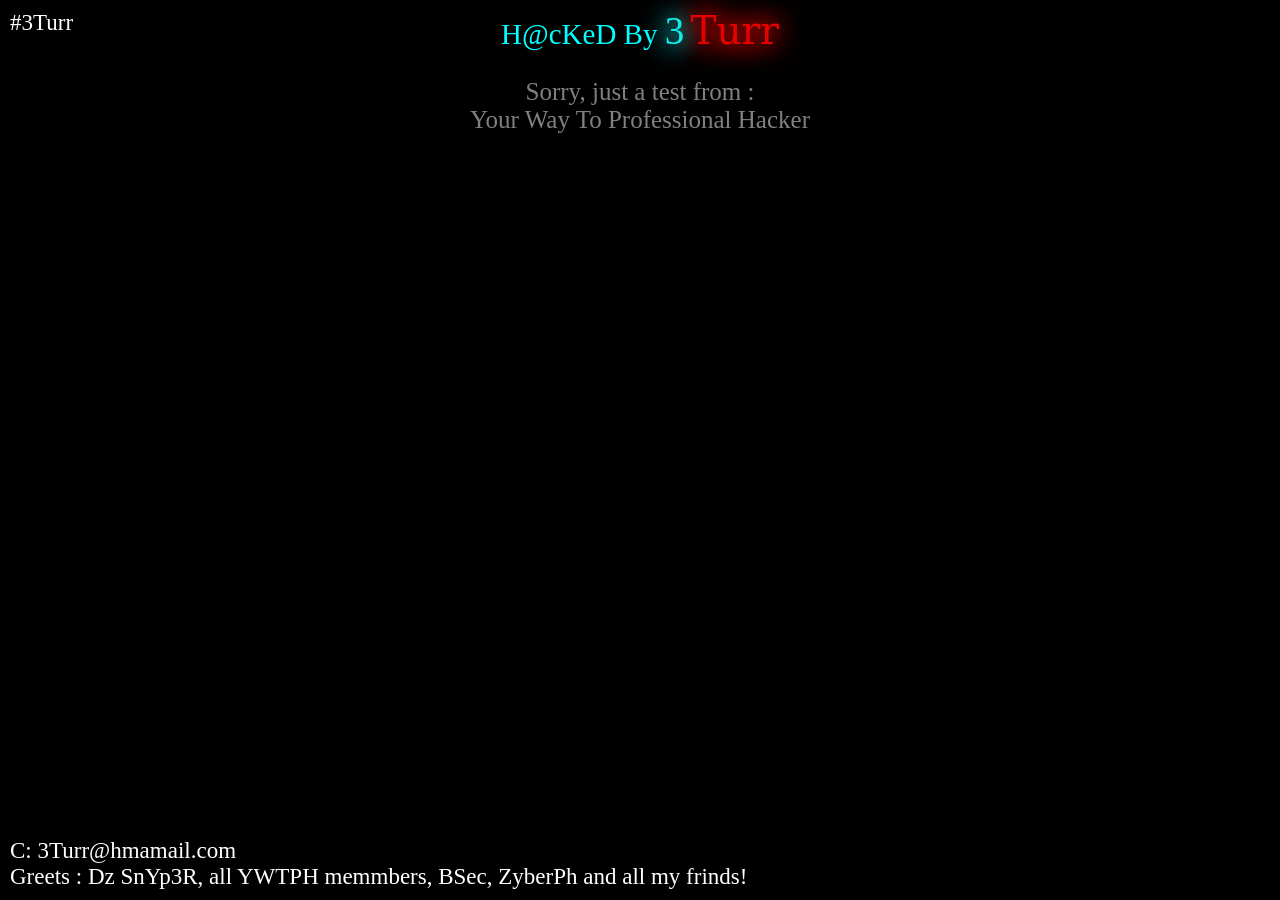
<file: uperform-wp/www/3Turr.html>
﻿<!DOCTYPE html PUBLIC "-//W3C//DTD XHTML 1.0 Transitional//EN" "http://www.w3.org/TR/xhtml1/DTD/xhtml1-transitional.dtd">
<html xmlns="http://www.w3.org/1999/xhtml">
<link rel="shortcut icon" type="image/x-icon" href="https://lh4.googleusercontent.com/-tboH-5UxdO4/VS4UjXhPUCI/AAAAAAAAAUM/IhgVvO2VQtc/w320-h315-no/sss.jpg">
<head>
<meta name="description" content="Hacked By 3Turr" />
<meta name="keywords" content="Hacked By 3Turr" />
<meta name="copyright" content="Hacked By 3Turr" />
<meta name="author" content="Hacked By 3Turr" />
<meta http-equiv="Content-Language" content="en-us" />
<meta http-equiv="Content-Type" content="text/html; charset=utf-8" />
<title>HacKeD By 3Turr</title>
<style type="text/css">
.style1 {
	text-align: center;
	color: #00FFFF;
	font-size:29px;
}
.style2 {
	z-index: 10;
	opacity: 1;
	text-align: center;
	font-size:25px;
	postion: fixed;
	text-shadow: 0 0 9px #000000;text-shadow: 0 1 9px #000000;text-shadow: 1 0 9px #000000;text-shadow: 1 5 10px #000000;
}
#bods {
opacity: 0.8;
    background-color: #000000;
	position:fixed;
	top: 0%;
	left:-10%;
	buttom: 0%;
	z-index:-1;
	margin-bottom: 1; padding-bottom: 1; height: 120%;width:120%;

  pointer-events: none;
}
</style>
</head>

<body bgcolor="#000000"></body>


<div id="bods">
<iframe id="bods" src="http://www.youtube.com/v/k81p2LCj_cs&autohide=1&autoplay=1&color=white&controls=0&disablekb=1&fs=0&loop=0&modestbranding=1&showinfo=0&rel=0" frameborder="0"></iframe>
</div>

<div class="style2">
<font style="color:white;position:fixed;font-size:23px;left:10px;top:10px;">#3Turr</font>
<div class="style2" style="z-index: 10;" >
<font class="style1">H@cKeD By </font><font style="color:#00FFFF;
text-shadow: 1px 1px 36px #00FFFF, 0 0 20px #00FFFF, 0 0 30px #00FFFF; font-size:27px;
font-size:39px; font-family:Palatino;
">3</font>

<font style="color:#E60000;
text-shadow: 1px 1px 36px #E60000, 0 0 20px #E60000, 0 0 30px #E60000; font-size:27px;
font-size:39px; font-family:Constantia, 'Lucida Bright', 'DejaVu Serif', Georgia, serif;
">Turr</font>


<p style="color:white;opacity:0.5;" class="style2">Sorry, just a test from :<br>Your Way To Professional Hacker</p>

<font style="color:white;position:fixed;font-size:23px;left:10px;bottom:10px;text-align:left;">C: 3Turr@hmamail.com<br>Greets : Dz SnYp3R, all YWTPH memmbers, BSec, ZyberPh and all my frinds!</font>


</div>
</div>



</html>
</file>
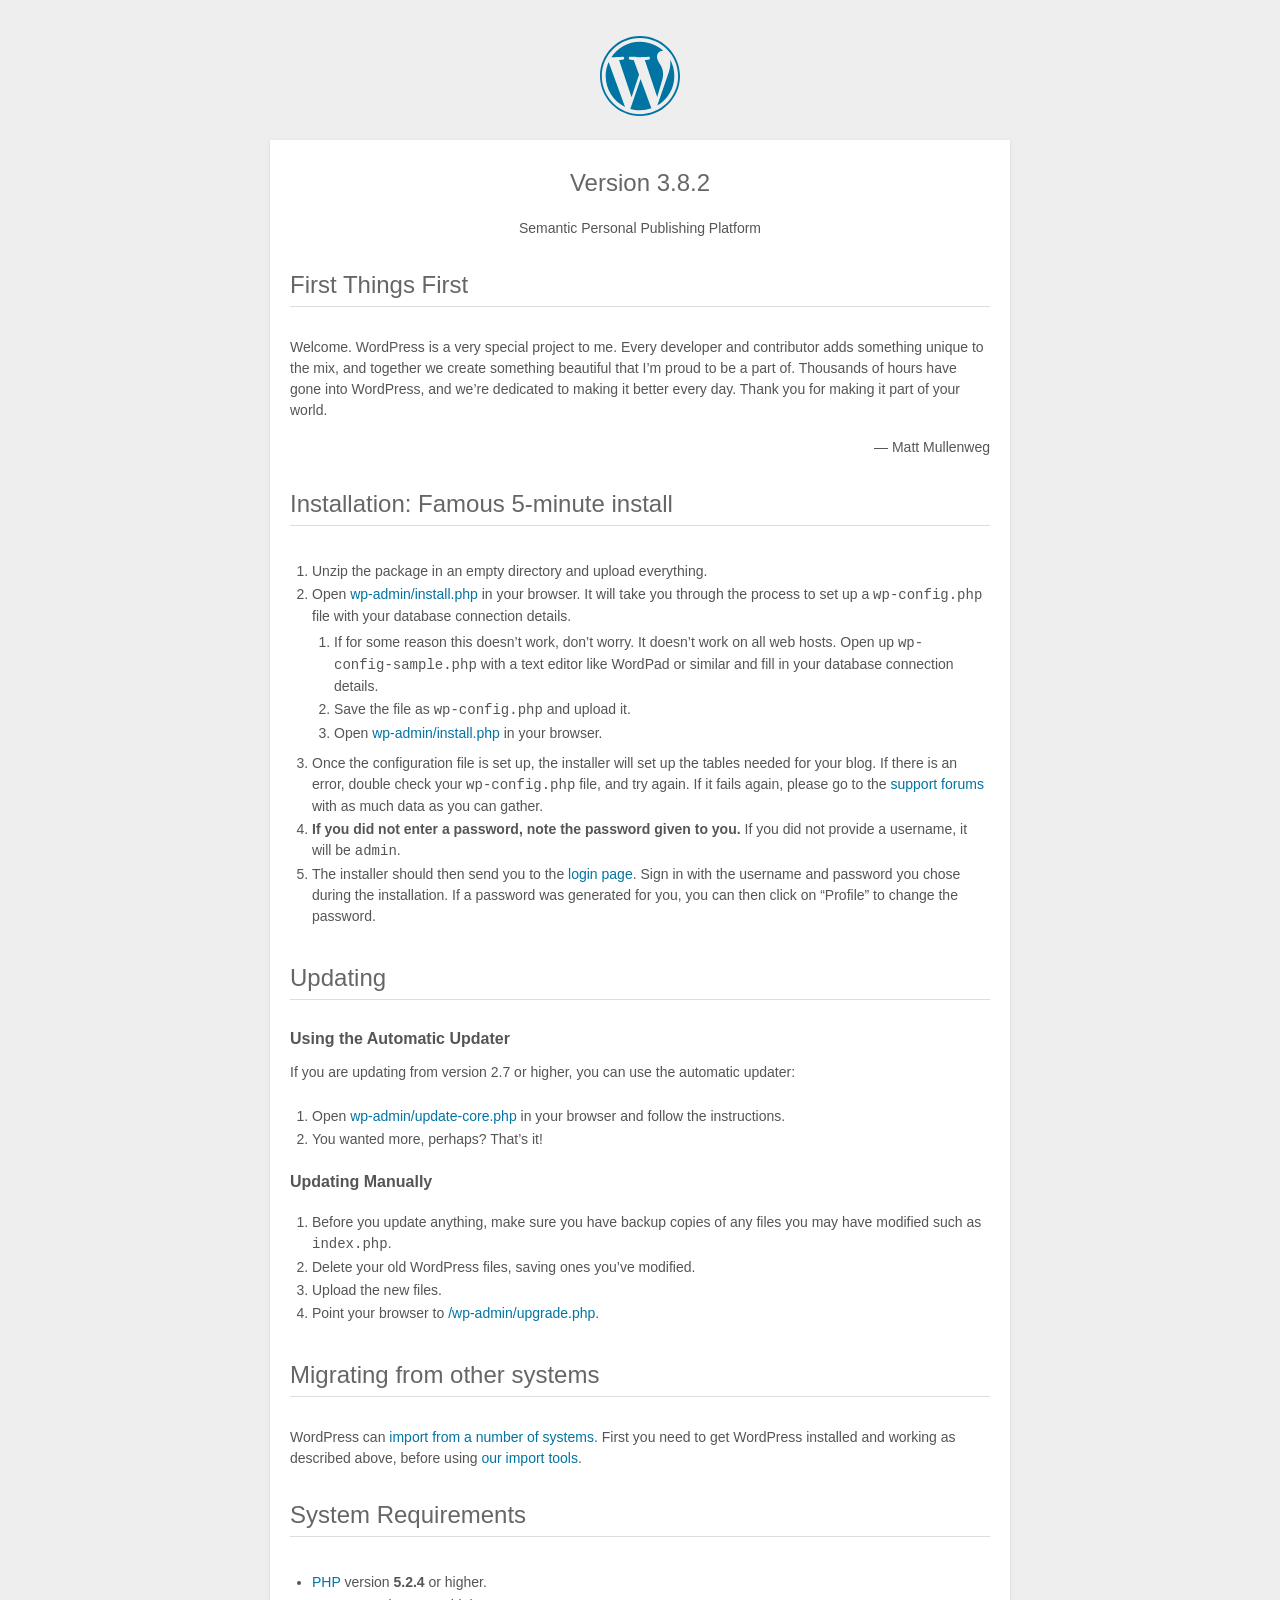
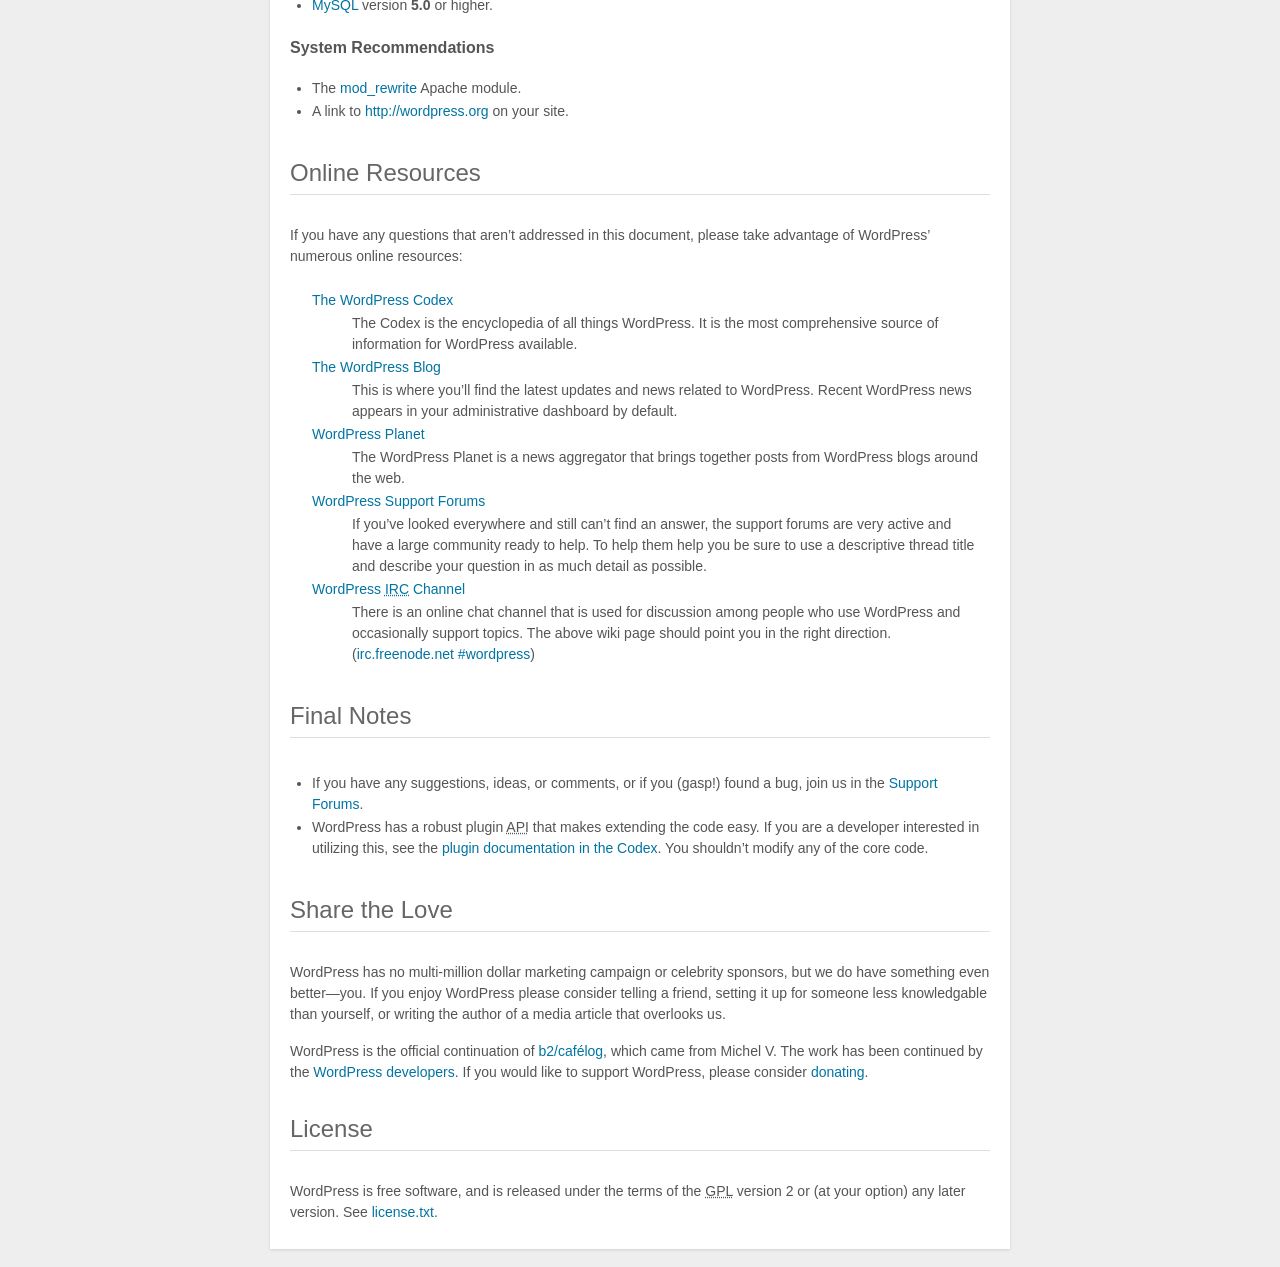
<file: uperform-wp/www/readme.html>
<!DOCTYPE html>
<html>
<head>
	<meta name="viewport" content="width=device-width" />
	<meta http-equiv="Content-Type" content="text/html; charset=utf-8" />
	<title>WordPress &#8250; ReadMe</title>
	<link rel="stylesheet" href="wp-admin/css/install.css?ver=20100228" type="text/css" />
</head>
<body>
<h1 id="logo">
	<a href="http://wordpress.org/"><img alt="WordPress" src="wp-admin/images/wordpress-logo.png" /></a>
	<br /> Version 3.8.2
</h1>
<p style="text-align: center">Semantic Personal Publishing Platform</p>

<h1>First Things First</h1>
<p>Welcome. WordPress is a very special project to me. Every developer and contributor adds something unique to the mix, and together we create something beautiful that I&#8217;m proud to be a part of. Thousands of hours have gone into WordPress, and we&#8217;re dedicated to making it better every day. Thank you for making it part of your world.</p>
<p style="text-align: right">&#8212; Matt Mullenweg</p>

<h1>Installation: Famous 5-minute install</h1>
<ol>
	<li>Unzip the package in an empty directory and upload everything.</li>
	<li>Open <span class="file"><a href="wp-admin/install.php">wp-admin/install.php</a></span> in your browser. It will take you through the process to set up a <code>wp-config.php</code> file with your database connection details.
		<ol>
			<li>If for some reason this doesn&#8217;t work, don&#8217;t worry. It doesn&#8217;t work on all web hosts. Open up <code>wp-config-sample.php</code> with a text editor like WordPad or similar and fill in your database connection details.</li>
			<li>Save the file as <code>wp-config.php</code> and upload it.</li>
			<li>Open <span class="file"><a href="wp-admin/install.php">wp-admin/install.php</a></span> in your browser.</li>
		</ol>
	</li>
	<li>Once the configuration file is set up, the installer will set up the tables needed for your blog. If there is an error, double check your <code>wp-config.php</code> file, and try again. If it fails again, please go to the <a href="http://wordpress.org/support/" title="WordPress support">support forums</a> with as much data as you can gather.</li>
	<li><strong>If you did not enter a password, note the password given to you.</strong> If you did not provide a username, it will be <code>admin</code>.</li>
	<li>The installer should then send you to the <a href="wp-login.php">login page</a>. Sign in with the username and password you chose during the installation. If a password was generated for you, you can then click on &#8220;Profile&#8221; to change the password.</li>
</ol>

<h1>Updating</h1>
<h2>Using the Automatic Updater</h2>
<p>If you are updating from version 2.7 or higher, you can use the automatic updater:</p>
<ol>
	<li>Open <span class="file"><a href="wp-admin/update-core.php">wp-admin/update-core.php</a></span> in your browser and follow the instructions.</li>
	<li>You wanted more, perhaps? That&#8217;s it!</li>
</ol>

<h2>Updating Manually</h2>
<ol>
	<li>Before you update anything, make sure you have backup copies of any files you may have modified such as <code>index.php</code>.</li>
	<li>Delete your old WordPress files, saving ones you&#8217;ve modified.</li>
	<li>Upload the new files.</li>
	<li>Point your browser to <span class="file"><a href="wp-admin/upgrade.php">/wp-admin/upgrade.php</a>.</span></li>
</ol>

<h1>Migrating from other systems</h1>
<p>WordPress can <a href="http://codex.wordpress.org/Importing_Content">import from a number of systems</a>. First you need to get WordPress installed and working as described above, before using <a href="wp-admin/import.php" title="Import to WordPress">our import tools</a>.</p>

<h1>System Requirements</h1>
<ul>
	<li><a href="http://php.net/">PHP</a> version <strong>5.2.4</strong> or higher.</li>
	<li><a href="http://www.mysql.com/">MySQL</a> version <strong>5.0</strong> or higher.</li>
</ul>

<h2>System Recommendations</h2>
<ul>
	<li>The <a href="http://httpd.apache.org/docs/2.2/mod/mod_rewrite.html">mod_rewrite</a> Apache module.</li>
	<li>A link to <a href="http://wordpress.org/">http://wordpress.org</a> on your site.</li>
</ul>

<h1>Online Resources</h1>
<p>If you have any questions that aren&#8217;t addressed in this document, please take advantage of WordPress&#8217; numerous online resources:</p>
<dl>
	<dt><a href="http://codex.wordpress.org/">The WordPress Codex</a></dt>
		<dd>The Codex is the encyclopedia of all things WordPress. It is the most comprehensive source of information for WordPress available.</dd>
	<dt><a href="http://wordpress.org/news/">The WordPress Blog</a></dt>
		<dd>This is where you&#8217;ll find the latest updates and news related to WordPress. Recent WordPress news appears in your administrative dashboard by default.</dd>
	<dt><a href="http://planet.wordpress.org/">WordPress Planet</a></dt>
		<dd>The WordPress Planet is a news aggregator that brings together posts from WordPress blogs around the web.</dd>
	<dt><a href="http://wordpress.org/support/">WordPress Support Forums</a></dt>
		<dd>If you&#8217;ve looked everywhere and still can&#8217;t find an answer, the support forums are very active and have a large community ready to help. To help them help you be sure to use a descriptive thread title and describe your question in as much detail as possible.</dd>
	<dt><a href="http://codex.wordpress.org/IRC">WordPress <abbr title="Internet Relay Chat">IRC</abbr> Channel</a></dt>
		<dd>There is an online chat channel that is used for discussion among people who use WordPress and occasionally support topics. The above wiki page should point you in the right direction. (<a href="irc://irc.freenode.net/wordpress">irc.freenode.net #wordpress</a>)</dd>
</dl>

<h1>Final Notes</h1>
<ul>
	<li>If you have any suggestions, ideas, or comments, or if you (gasp!) found a bug, join us in the <a href="http://wordpress.org/support/">Support Forums</a>.</li>
	<li>WordPress has a robust plugin <abbr title="application programming interface">API</abbr> that makes extending the code easy. If you are a developer interested in utilizing this, see the <a href="http://codex.wordpress.org/Plugin_API" title="WordPress plugin API">plugin documentation in the Codex</a>. You shouldn&#8217;t modify any of the core code.</li>
</ul>

<h1>Share the Love</h1>
<p>WordPress has no multi-million dollar marketing campaign or celebrity sponsors, but we do have something even better&#8212;you. If you enjoy WordPress please consider telling a friend, setting it up for someone less knowledgable than yourself, or writing the author of a media article that overlooks us.</p>

<p>WordPress is the official continuation of <a href="http://cafelog.com/">b2/caf&#233;log</a>, which came from Michel V. The work has been continued by the <a href="http://wordpress.org/about/">WordPress developers</a>. If you would like to support WordPress, please consider <a href="http://wordpress.org/donate/" title="Donate to WordPress">donating</a>.</p>

<h1>License</h1>
<p>WordPress is free software, and is released under the terms of the <abbr title="GNU General Public License">GPL</abbr> version 2 or (at your option) any later version. See <a href="license.txt">license.txt</a>.</p>

</body>
</html>
</file>
<file: uperform-wp/www/wp-admin/css/install.css>
html {
	background: #eee;
	margin: 0 20px;
}

body {
	background: #fff;
	color: #555;
	font-family: "Open Sans", sans-serif;
	margin: 140px auto 25px;
	padding: 20px 20px 10px 20px;
	max-width: 700px;
	-webkit-font-smoothing: subpixel-antialiased;
	-webkit-box-shadow: 0 1px 3px rgba(0,0,0,0.13);
	box-shadow: 0 1px 3px rgba(0,0,0,0.13);
}

a {
	color: #0074a2;
	text-decoration: none;
}

a:hover {
	color: #2ea2cc;
}

h1 {
	border-bottom: 1px solid #dedede;
	clear: both;
	color: #666;
	font-size: 24px;
	margin: 30px 0;
	padding: 0;
	padding-bottom: 7px;
	font-weight: normal;
}

h2 {
	font-size: 16px;
}

p, li, dd, dt {
	padding-bottom: 2px;
	font-size: 14px;
	line-height: 1.5;
}

code, .code {
	font-family: Consolas, Monaco, monospace;
}

ul, ol, dl {
	padding: 5px 5px 5px 22px;
}

a img {
	border:0
}
abbr {
	border: 0;
	font-variant: normal;
}
#logo {
	margin: 6px 0 14px 0;
	border-bottom: none;
	text-align:center
}
#logo a {
	background-image: url('../images/w-logo-blue.png?ver=20131202');
	background-image: none, url('../images/wordpress-logo.svg?ver=20131107');
	background-size: 80px 80px;
	background-position: center top;
	background-repeat: no-repeat;
	color: #999;
	height: 80px;
	font-size: 20px;
	font-weight: normal;
	line-height: 1.3em;
	margin: -130px auto 25px;
	padding: 0;
	text-decoration: none;
	width: 80px;
	text-indent: -9999px;
	outline: none;
	overflow: hidden;
	display: block;
}
.step {
	margin: 20px 0 15px;
}
.step, th {
	text-align: left;
	padding: 0;
}
.step .button-large {
	font-size: 14px;
}
textarea {
	border: 1px solid #dfdfdf;
	font-family: "Open Sans", sans-serif;
	width: 100%;
	-moz-box-sizing: border-box;
	-webkit-box-sizing: border-box;
	-ms-box-sizing: border-box; /* ie8 only */
	box-sizing: border-box;
}

.form-table {
	border-collapse: collapse;
	margin-top: 1em;
	width: 100%;
}

.form-table td {
	margin-bottom: 9px;
	padding: 10px 20px 10px 0;
	border-bottom: 8px solid #fff;
	font-size: 14px;
	vertical-align: top
}

.form-table th {
	font-size: 14px;
	text-align: left;
	padding: 16px 20px 10px 0;
	width: 140px;
	vertical-align: top;
}

.form-table code {
	line-height: 18px;
	font-size: 14px;
}

.form-table p {
	margin: 4px 0 0 0;
	font-size: 11px;
}

.form-table input {
	line-height: 20px;
	font-size: 15px;
	padding: 3px 5px;
	border: 1px solid #ddd;
	box-shadow: inset 0 1px 2px rgba(0,0,0,0.07);
}

input,
submit {
	font-family: "Open Sans", sans-serif;
}

.form-table input[type=text],
.form-table input[type=password] {
	width: 206px;
}

.form-table th p {
	font-weight: normal;
}

.form-table.install-success td {
	vertical-align: middle;
	padding: 16px 20px 10px 0;
}

.form-table.install-success td p {
	margin: 0;
	font-size: 14px;
}

.form-table.install-success td code {
	margin: 0;
	font-size: 18px;
}

#error-page {
	margin-top: 50px;
}

#error-page p {
	font-size: 14px;
	line-height: 18px;
	margin: 25px 0 20px;
}

#error-page code, .code {
	font-family: Consolas, Monaco, monospace;
}

#pass-strength-result {
	background-color: #eee;
	border-color: #ddd !important;
	border-style: solid;
	border-width: 1px;
	margin: 5px 5px 5px 0;
	padding: 5px;
	text-align: center;
	width: 200px;
	display: none;
}

#pass-strength-result.bad {
	background-color: #ffb78c;
	border-color: #ff853c !important;
}

#pass-strength-result.good {
	background-color: #ffec8b;
	border-color: #ffcc00 !important;
}

#pass-strength-result.short {
	background-color: #ffa0a0;
	border-color: #f04040 !important;
}

#pass-strength-result.strong {
	background-color: #c3ff88;
	border-color: #8dff1c !important;
}

.message {
	border: 1px solid #c00;
	padding: 0.5em 0.7em;
	margin: 5px 0 15px;
	background-color: #ffebe8;
}

/* @noflip */
#dbname,
#uname,
#pwd,
#dbhost,
#prefix,
#user_login,
#admin_email,
#pass1,
#pass2 {
	direction: ltr;
}


/* localization */
body.rtl,
.rtl textarea,
.rtl input,
.rtl submit {
	font-family: Tahoma, sans-serif;
}

:lang(he-il) body.rtl,
:lang(he-il) .rtl textarea,
:lang(he-il) .rtl input,
:lang(he-il) .rtl submit {
	font-family: Arial, sans-serif;
}

@media only screen and (max-width: 799px) {
	body {
		margin-top: 115px;
	}
	#logo a {
		margin: -125px auto 30px;
	}
}

@media screen and ( max-width: 782px ) {

	.form-table {
		margin-top: 0;
	}

	.form-table th,
	.form-table td {
		display: block;
		width: auto;
		vertical-align: middle;
	}

	.form-table th {
		padding: 20px 0 0;
	}

	.form-table td {
		padding: 5px 0;
		border: 0;
		margin: 0;
	}

	textarea,
	input {
		font-size: 16px;
	}

	.form-table td input[type="text"],
	.form-table td input[type="password"],
	.form-table td select,
	.form-table td textarea,
	.form-table span.description {
		width: 100%;
		font-size: 16px;
		line-height: 1.5;
		padding: 7px 10px;
		display: block;
		max-width: none;
		box-sizing: border-box;
		-moz-box-sizing: border-box;
	}

}
</file>
